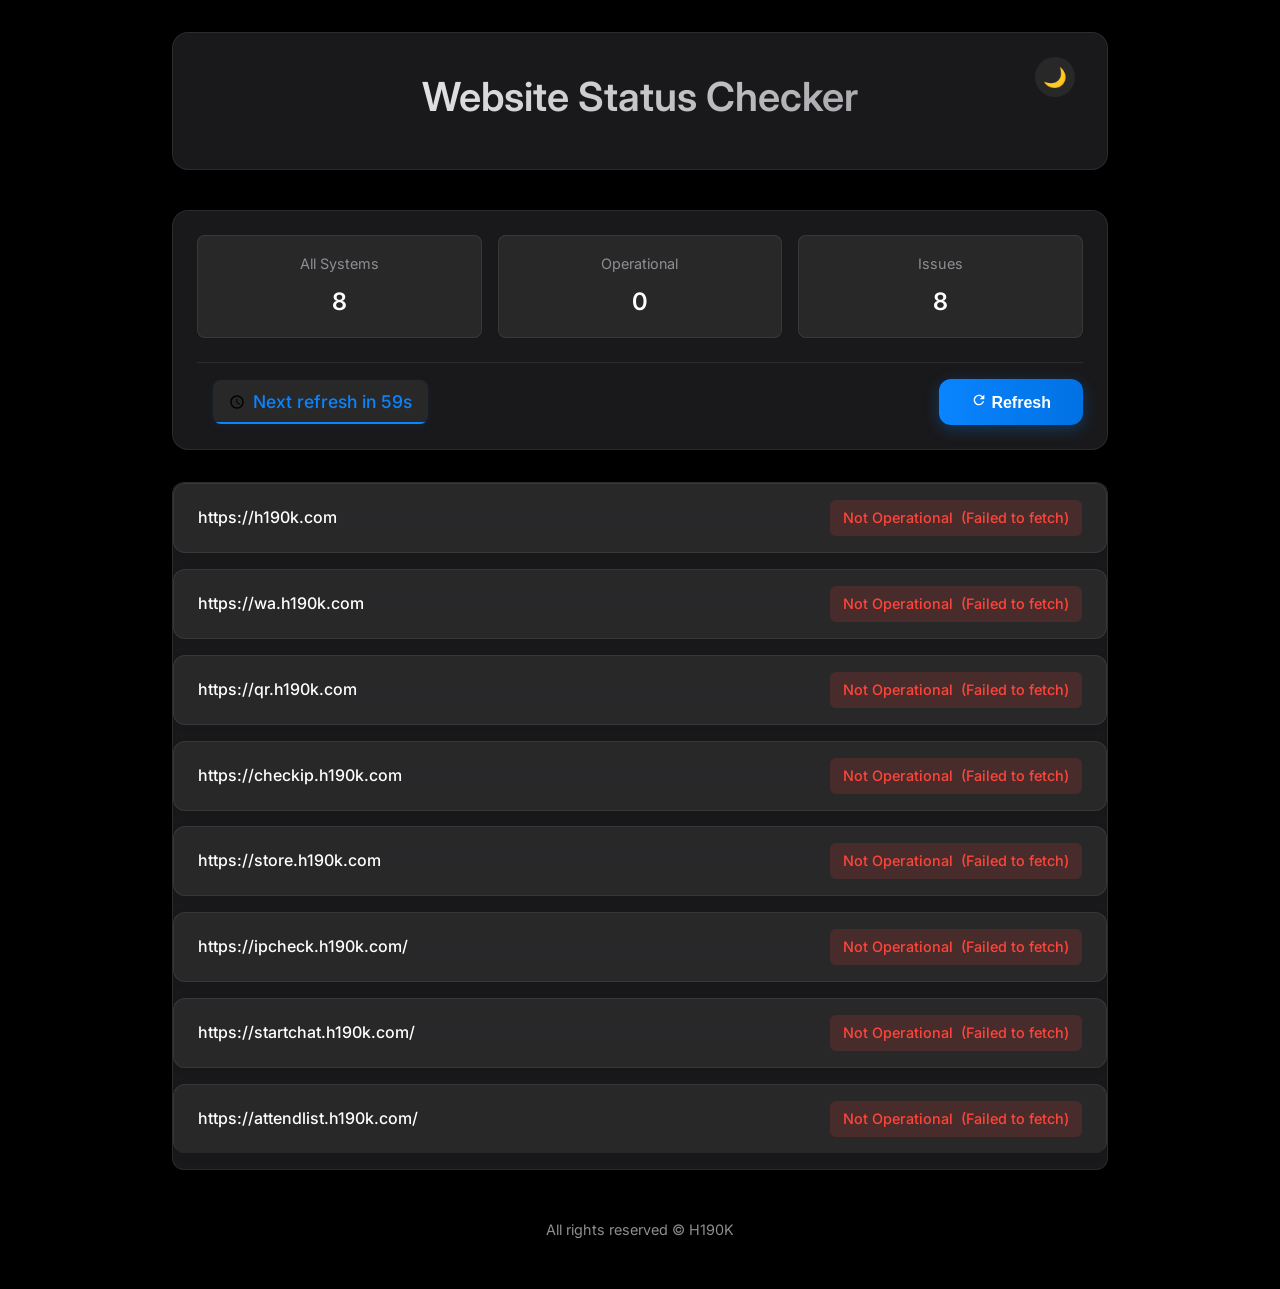
<file: index.html>
<!DOCTYPE html>
<html lang="en">
<head>
    <meta charset="UTF-8">
    <meta name="viewport" content="width=device-width, initial-scale=1.0">
    <title>Status Checker</title>
    <link rel="stylesheet" href="style.css">
    <link rel="stylesheet" href="https://fonts.googleapis.com/css2?family=Inter:wght@400;500;600&display=swap">
</head>
<body>
    <div class="container">
        <header>
            <h1>Website Status Checker</h1>
            <button id="themeToggle" class="theme-toggle" aria-label="Toggle theme">
                🌙
            </button>
        </header>
        <main>
            <div class="status-header">
                <div class="status-summary">
                    <div class="summary-item">
                        <span class="summary-label">All Systems</span>
                        <span class="summary-value" id="total-systems">-</span>
                    </div>
                    <div class="summary-item">
                        <span class="summary-label">Operational</span>
                        <span class="summary-value" id="operational-systems">-</span>
                    </div>
                    <div class="summary-item">
                        <span class="summary-label">Issues</span>
                        <span class="summary-value" id="issue-systems">-</span>
                    </div>
                </div>
                <div class="refresh-info">
                    <div class="timer">
                        <svg class="timer-icon" viewBox="0 0 24 24" width="16" height="16">
                            <path d="M12 2C6.5 2 2 6.5 2 12s4.5 10 10 10 10-4.5 10-10S17.5 2 12 2zm0 18c-4.4 0-8-3.6-8-8s3.6-8 8-8 8 3.6 8 8-3.6 8-8 8zm.5-13H11v6l5.2 3.2.8-1.3-4.5-2.7V7z"/>
                        </svg>
                        <span>Next refresh in <span id="countdown">60</span>s</span>
                    </div>
                    <button id="refreshButton" class="refresh-button">
                        <svg class="refresh-icon" viewBox="0 0 24 24" width="16" height="16">
                            <path d="M17.65 6.35C16.2 4.9 14.21 4 12 4c-4.42 0-7.99 3.58-7.99 8s3.57 8 7.99 8c3.73 0 6.84-2.55 7.73-6h-2.08c-.82 2.33-3.04 4-5.65 4-3.31 0-6-2.69-6-6s2.69-6 6-6c1.66 0 3.14.69 4.22 1.78L13 11h7V4l-2.35 2.35z"/>
                        </svg>
                        Refresh
                    </button>
                </div>
            </div>
            <section id="status-list">
                <p class="loading-text">Loading website statuses...</p>
            </section>
        </main>
        <footer>
            <p>All rights reserved &copy; H190K</p>
        </footer>
    </div>
    <script src="script.js"></script>
</body>
</html>
</file>
<file: style.css>
:root {
    --bg-primary: #000000;
    --bg-secondary: rgba(28, 28, 30, 0.9);
    --bg-tertiary: rgba(44, 44, 46, 0.8);
    --text-primary: #ffffff;
    --text-secondary: #8e8e93;
    --accent-blue: #0a84ff;
    --accent-green: #30d158;
    --accent-red: #ff453a;
    --border-color: rgba(255, 255, 255, 0.08);
    --blur-amount: 16px;
    --transition-speed: 0.3s;
    --transition-default: all 0.3s cubic-bezier(0.4, 0, 0.2, 1);
}

* {
    margin: 0;
    padding: 0;
    box-sizing: border-box;
}

@keyframes textFade {
    0% { background-position: 0% 50%; }
    50% { background-position: 100% 50%; }
    100% { background-position: 0% 50%; }
}

body {
    font-family: 'Inter', -apple-system, BlinkMacSystemFont, sans-serif;
    line-height: 1.6;
    background-color: var(--bg-primary);
    color: var(--text-primary);
    min-height: 100vh;
    display: flex;
    flex-direction: column;
    align-items: center;
    justify-content: center;
}

.container {
    max-width: 1000px;
    width: 100%;
    padding: 2rem;
    backdrop-filter: blur(var(--blur-amount));
}

header {
    text-align: center;
    margin-bottom: 2.5rem;
    padding: 2rem;
    background: var(--bg-secondary);
    border-radius: 16px;
    border: 1px solid var(--border-color);
    backdrop-filter: blur(var(--blur-amount));
    box-shadow: 0 4px 30px rgba(0, 0, 0, 0.1);
    transform: translateY(0);
    transition: transform var(--transition-speed) ease, box-shadow var(--transition-speed) ease;
}

header:hover {
    transform: translateY(-2px);
    box-shadow: 0 8px 40px rgba(0, 0, 0, 0.2);
}

header h1 {
    font-size: 2.5rem;
    font-weight: 600;
    margin-bottom: 0.5rem;
    background: linear-gradient(135deg, var(--text-primary), var(--text-secondary));
    -webkit-background-clip: text;
    background-clip: text;
    -webkit-text-fill-color: transparent;
}

.subtitle {
    color: var(--text-secondary);
    font-size: 1.1rem;
}

.status-header {
    background: var(--bg-secondary);
    border-radius: 16px;
    padding: 1.5rem;
    margin-bottom: 2rem;
    border: 1px solid var(--border-color);
    backdrop-filter: blur(var(--blur-amount));
    box-shadow: 0 4px 30px rgba(0, 0, 0, 0.1);
    transition: transform var(--transition-speed) ease, box-shadow var(--transition-speed) ease;
}

.status-header:hover {
    transform: translateY(-2px);
    box-shadow: 0 8px 40px rgba(0, 0, 0, 0.2);
}

.status-summary {
    display: grid;
    grid-template-columns: repeat(3, 1fr);
    gap: 1rem;
    margin-bottom: 1.5rem;
}

.summary-item {
    text-align: center;
    padding: 1rem;
    background: var(--bg-tertiary);
    border-radius: 8px;
    border: 1px solid var(--border-color);
}

.summary-label {
    display: block;
    color: var(--text-secondary);
    font-size: 0.9rem;
    margin-bottom: 0.5rem;
}

.summary-value {
    font-size: 1.5rem;
    font-weight: 600;
}

.refresh-info {
    display: flex;
    justify-content: space-between;
    align-items: center;
    padding-top: 1rem;
    border-top: 1px solid var(--border-color);
}

.timer {
    display: flex;
    align-items: center;
    gap: 0.5rem;
    color: var(--accent-blue);
    font-size: 1.1rem;
    font-weight: 500;
    background: var(--bg-tertiary);
    border-radius: 8px;
    padding: 0.5rem 1rem;
    margin-left: 1rem;
    box-shadow: 0 2px 8px rgba(10,132,255,0.08);
}

.status-item {
    box-shadow: 0 2px 8px rgba(0, 0, 0, 0.08);
    margin-bottom: 1rem;
    border-radius: 12px;
    border: 1px solid var(--border-color);
    background: var(--bg-tertiary);
    transition: all var(--transition-speed) ease;
    opacity: 0;
    transform: translateY(10px);
    backdrop-filter: blur(var(--blur-amount));
}

.status-item:hover {
    transform: translateY(-2px) !important;
    box-shadow: 0 8px 20px rgba(0, 0, 0, 0.2);
    background: rgba(44, 44, 46, 0.9);
}

.status-item.fade-in {
    animation: fadeInUp 0.5s ease forwards;
    opacity: 1;
    transform: translateY(0);
}

.status-item.online .status-text {
    color: var(--accent-green);
    background: rgba(48, 209, 88, 0.15);
}

.status-item.offline .status-text {
    color: var(--accent-red);
    background: rgba(255, 69, 58, 0.15);
}

.refresh-button {
    background: linear-gradient(90deg, var(--accent-blue), #0071e3);
    box-shadow: 0 4px 15px rgba(10, 132, 255, 0.3);
    font-size: 1rem;
    font-weight: 600;
    border-radius: 12px;
    padding: 0.8rem 2rem;
    border: none;
    color: white;
    cursor: pointer;
    transition: all 0.3s ease, transform 0.2s ease;
    position: relative;
    overflow: hidden;
    z-index: 1;
}

.refresh-button::before {
    content: '';
    position: absolute;
    top: 0;
    left: 0;
    width: 100%;
    height: 100%;
    background: linear-gradient(90deg, #0071e3, var(--accent-blue));
    opacity: 0;
    transition: opacity 0.3s ease;
    z-index: -1;
}

.refresh-button:hover {
    transform: translateY(-2px);
    box-shadow: 0 6px 20px rgba(10, 132, 255, 0.4);
}

.refresh-button:hover::before {
    opacity: 1;
}

.refresh-button:active {
    transform: translateY(0);
    box-shadow: 0 2px 10px rgba(10, 132, 255, 0.4);
}

.refresh-button:disabled {
    background: var(--bg-tertiary);
    cursor: not-allowed;
    transform: none;
}

.refresh-icon {
    fill: currentColor;
}

#status-list {
    background: var(--bg-secondary);
    border-radius: 12px;
    border: 1px solid var(--border-color);
    overflow: hidden;
}

.status-item {
    display: flex;
    justify-content: space-between;
    align-items: center;
    padding: 1rem 1.5rem;
    border-bottom: 1px solid var(--border-color);
    transition: background-color 0.2s ease;
}

.status-item:last-child {
    border-bottom: none;
}

.status-item:hover {
    background: var(--bg-tertiary);
}

.status-item a {
    color: var(--text-primary);
    text-decoration: none;
    font-weight: 500;
}

.status-item a:hover {
    color: var(--accent-blue);
}

.status-text {
    display: flex;
    align-items: center;
    gap: 0.5rem;
    font-size: 0.9rem;
    font-weight: 500;
    padding: 0.4rem 0.8rem;
    border-radius: 6px;
}

.online .status-text {
    color: var(--accent-green);
    background: rgba(48, 209, 88, 0.1);
}

.offline .status-text {
    color: var(--accent-red);
    background: rgba(255, 69, 58, 0.1);
}

.loading-text {
    text-align: center;
    color: var(--text-secondary);
    padding: 2rem;
    font-style: italic;
}

.error-message {
    color: var(--accent-red);
    text-align: center;
    padding: 1rem;
    background: rgba(255, 69, 58, 0.1);
    border-radius: 8px;
    margin: 1rem;
}

footer {
    text-align: center;
    margin-top: 2rem;
    padding: 1rem;
    color: var(--text-secondary);
    font-size: 0.9rem;
}

@keyframes fadeInUp {
    0% {
        opacity: 0;
        transform: translateY(10px);
    }
    100% {
        opacity: 1;
        transform: translateY(0);
    }
}

@media (max-width: 768px) {
    :root {
        --blur-amount: 8px;
    }
    
    .container {
        padding: 1rem;
    }
    
    header {
        padding: 1.5rem 1rem;
        margin-bottom: 1.5rem;
    }
    
    header h1 {
        font-size: 2rem;
    }
    
    .subtitle {
        font-size: 1rem;
    }
    
    .status-header {
        padding: 1.25rem;
    }
    
    .status-summary {
        grid-template-columns: 1fr;
        gap: 0.75rem;
    }
    
    .refresh-button {
        width: 100%;
        margin-top: 1rem;
    }
}

/* Smooth hover transitions */
.status-item {
    transition: var(--transition-default);
    will-change: transform;
}

.status-item:hover {
    transform: translateY(-2px);
    box-shadow: 0 8px 24px rgba(0,0,0,0.12);
}

/* Animated refresh button */
.refresh-button {
    transition: var(--transition-default);
}

.refresh-button:hover {
    transform: scale(1.02) translateY(-1px);
    box-shadow: 0 4px 16px rgba(10,132,255,0.2);
}

/* Smooth loading animation */
@keyframes fadeIn {
    from { opacity: 0; transform: translateY(5px); }
    to { opacity: 1; transform: translateY(0); }
}

.status-item {
    animation: fadeIn 0.4s ease forwards;
}

/* Enhanced progress indicator */
.timer {
    position: relative;
    overflow: hidden;
}

.timer::after {
    content: '';
    position: absolute;
    bottom: 0;
    left: 0;
    width: 100%;
    height: 2px;
    background: var(--accent-blue);
    transform: scaleX(calc(var(--timer-progress) / 100));
    transform-origin: left;
    transition: transform 0.5s linear;
}

/* Theme Variables */
[data-theme="light"] {
    --bg-primary: #ffffff;
    --bg-secondary: #f2f2f7;
    --bg-tertiary: #e5e5ea;
    --text-primary: #1c1c1e;
    --text-secondary: #636366;
    --border-color: rgba(0, 0, 0, 0.1);
    --accent-blue: #007aff;
}

[data-theme="light"] header h1 {
    background: none !important;
    color: var(--text-primary) !important;
    -webkit-background-clip: initial !important;
    background-clip: initial !important;
    -webkit-text-fill-color: initial !important;
}
.theme-toggle {
    position: absolute;
    right: 2rem;
    top: 1.5rem;
    background: var(--bg-tertiary);
    border: none;
    border-radius: 50%;
    width: 40px;
    height: 40px;
    display: flex;
    align-items: center;
    justify-content: center;
    cursor: pointer;
    transition: var(--transition-default);
    font-size: 1.2rem;
}

.theme-toggle:hover {
    background: var(--accent-blue);
    color: white;
    transform: scale(1.1) rotate(360deg);
    box-shadow: 0 4px 12px rgba(0, 122, 255, 0.25);
}

[data-theme="light"] .theme-toggle {
    background: var(--accent-blue);
    color: white;
}

[data-theme="light"] .theme-toggle:hover {
    background: var(--bg-tertiary);
    color: var(--text-primary);
}
.theme-toggle {
    position: absolute;
    right: 2rem;
    top: 1.5rem;
    background: var(--bg-tertiary);
    border: none;
    border-radius: 50%;
    width: 40px;
    height: 40px;
    display: flex;
    align-items: center;
    justify-content: center;
    cursor: pointer;
    transition: var(--transition-default);
    font-size: 1.2rem;
}

.theme-toggle:hover {
    background: var(--accent-blue);
    color: white;
    transform: scale(1.1) rotate(360deg);
    box-shadow: 0 4px 12px rgba(0, 122, 255, 0.25);
}

[data-theme="light"] .theme-toggle {
    background: var(--accent-blue);
    color: white;
}

[data-theme="light"] .theme-toggle:hover {
    background: var(--bg-tertiary);
    color: var(--text-primary);
}
.theme-toggle {
    position: absolute;
    right: 2rem;
    top: 1.5rem;
    background: var(--bg-tertiary);
    border: none;
    border-radius: 50%;
    width: 40px;
    height: 40px;
    display: flex;
    align-items: center;
    justify-content: center;
    cursor: pointer;
    transition: var(--transition-default);
    font-size: 1.2rem;
}

.theme-toggle:hover {
    background: var(--accent-blue);
    color: white;
    transform: scale(1.1) rotate(360deg);
    box-shadow: 0 4px 12px rgba(0, 122, 255, 0.25);
}

[data-theme="light"] .theme-toggle {
    background: var(--accent-blue);
    color: white;
}

[data-theme="light"] .theme-toggle:hover {
    background: var(--bg-tertiary);
    color: var(--text-primary);
}
.theme-toggle {
    position: absolute;
    right: 2rem;
    top: 1.5rem;
    background: var(--bg-tertiary);
    border: none;
    border-radius: 50%;
    width: 40px;
    height: 40px;
    display: flex;
    align-items: center;
    justify-content: center;
    cursor: pointer;
    transition: var(--transition-default);
    font-size: 1.2rem;
}

.theme-toggle:hover {
    background: var(--accent-blue);
    color: white;
    transform: scale(1.1) rotate(360deg);
    box-shadow: 0 4px 12px rgba(0, 122, 255, 0.25);
}

[data-theme="light"] .theme-toggle {
    background: var(--accent-blue);
    color: white;
}

[data-theme="light"] .theme-toggle:hover {
    background: var(--bg-tertiary);
    color: var(--text-primary);
}
.theme-toggle {
    position: absolute;
    right: 2rem;
    top: 1.5rem;
    background: var(--bg-tertiary);
    border: none;
    border-radius: 50%;
    width: 40px;
    height: 40px;
    display: flex;
    align-items: center;
    justify-content: center;
    cursor: pointer;
    transition: var(--transition-default);
    font-size: 1.2rem;
}

.theme-toggle:hover {
    background: var(--accent-blue);
    color: white;
    transform: scale(1.1) rotate(360deg);
    box-shadow: 0 4px 12px rgba(0, 122, 255, 0.25);
}

[data-theme="light"] .theme-toggle {
    background: var(--accent-blue);
    color: white;
}

[data-theme="light"] .theme-toggle:hover {
    background: var(--bg-tertiary);
    color: var(--text-primary);
}
.theme-toggle {
    position: absolute;
    right: 2rem;
    top: 1.5rem;
    background: var(--bg-tertiary);
    border: none;
    border-radius: 50%;
    width: 40px;
    height: 40px;
    display: flex;
    align-items: center;
    justify-content: center;
    cursor: pointer;
    transition: var(--transition-default);
    font-size: 1.2rem;
}

.theme-toggle:hover {
    background: var(--accent-blue);
    color: white;
    transform: scale(1.1) rotate(360deg);
    box-shadow: 0 4px 12px rgba(0, 122, 255, 0.25);
}

[data-theme="light"] .theme-toggle {
    background: var(--accent-blue);
    color: white;
}

[data-theme="light"] .theme-toggle:hover {
    background: var(--bg-tertiary);
    color: var(--text-primary);
}
.theme-toggle {
    position: absolute;
    right: 2rem;
    top: 1.5rem;
    background: var(--bg-tertiary);
    border: none;
    border-radius: 50%;
    width: 40px;
    height: 40px;
    display: flex;
    align-items: center;
    justify-content: center;
    cursor: pointer;
    transition: var(--transition-default);
    font-size: 1.2rem;
}

.theme-toggle:hover {
    background: var(--accent-blue);
    color: white;
    transform: scale(1.1) rotate(360deg);
    box-shadow: 0 4px 12px rgba(0, 122, 255, 0.25);
}

[data-theme="light"] .theme-toggle {
    background: var(--accent-blue);
    color: white;
}

[data-theme="light"] .theme-toggle:hover {
    background: var(--bg-tertiary);
    color: var(--text-primary);
}
.theme-toggle {
    position: absolute;
    right: 2rem;
    top: 1.5rem;
    background: var(--bg-tertiary);
    border: none;
    border-radius: 50%;
    width: 40px;
    height: 40px;
    display: flex;
    align-items: center;
    justify-content: center;
    cursor: pointer;
    transition: var(--transition-default);
    font-size: 1.2rem;
}

.theme-toggle:hover {
    background: var(--accent-blue);
    color: white;
    transform: scale(1.1) rotate(360deg);
    box-shadow: 0 4px 12px rgba(0, 122, 255, 0.25);
}

[data-theme="light"] .theme-toggle {
    background: var(--accent-blue);
    color: white;
}

[data-theme="light"] .theme-toggle:hover {
    background: var(--bg-tertiary);
    color: var(--text-primary);
}
.theme-toggle {
    position: absolute;
    right: 2rem;
    top: 1.5rem;
    background: var(--bg-tertiary);
    border: none;
    border-radius: 50%;
    width: 40px;
    height: 40px;
    display: flex;
    align-items: center;
    justify-content: center;
    cursor: pointer;
    transition: var(--transition-default);
    font-size: 1.2rem;
}

.theme-toggle:hover {
    background: var(--accent-blue);
    color: white;
    transform: scale(1.1) rotate(360deg);
    box-shadow: 0 4px 12px rgba(0, 122, 255, 0.25);
}

[data-theme="light"] .theme-toggle {
    background: var(--accent-blue);
    color: white;
}

[data-theme="light"] .theme-toggle:hover {
    background: var(--bg-tertiary);
    color: var(--text-primary);
}
.theme-toggle {
    position: absolute;
    right: 2rem;
    top: 1.5rem;
    background: var(--bg-tertiary);
    border: none;
    border-radius: 50%;
    width: 40px;
    height: 40px;
    display: flex;
    align-items: center;
    justify-content: center;
    cursor: pointer;
    transition: var(--transition-default);
    font-size: 1.2rem;
}

.theme-toggle:hover {
    background: var(--accent-blue);
    color: white;
    transform: scale(1.1) rotate(360deg);
    box-shadow: 0 4px 12px rgba(0, 122, 255, 0.25);
}

[data-theme="light"] .theme-toggle {
    background: var(--accent-blue);
    color: white;
}

[data-theme="light"] .theme-toggle:hover {
    background: var(--bg-tertiary);
    color: var(--text-primary);
}
.theme-toggle {
    position: absolute;
    right: 2rem;
    top: 1.5rem;
    background: var(--bg-tertiary);
    border: none;
    border-radius: 50%;
    width: 40px;
    height: 40px;
    display: flex;
    align-items: center;
    justify-content: center;
    cursor: pointer;
    transition: var(--transition-default);
    font-size: 1.2rem;
}

.theme-toggle:hover {
    background: var(--accent-blue);
    color: white;
    transform: scale(1.1) rotate(360deg);
    box-shadow: 0 4px 12px rgba(0, 122, 255, 0.25);
}

[data-theme="light"] .theme-toggle {
    background: var(--accent-blue);
    color: white;
}

[data-theme="light"] .theme-toggle:hover {
    background: var(--bg-tertiary);
    color: var(--text-primary);
}
.theme-toggle {
    position: absolute;
    right: 2rem;
    top: 1.5rem;
    background: var(--bg-tertiary);
    border: none;
    border-radius: 50%;
    width: 40px;
    height: 40px;
    display: flex;
    align-items: center;
    justify-content: center;
    cursor: pointer;
    transition: var(--transition-default);
    font-size: 1.2rem;
}

.theme-toggle:hover {
    background: var(--accent-blue);
    color: white;
    transform: scale(1.1) rotate(360deg);
    box-shadow: 0 4px 12px rgba(0, 122, 255, 0.25);
}

[data-theme="light"] .theme-toggle {
    background: var(--accent-blue);
    color: white;
}

[data-theme="light"] .theme-toggle:hover {
    background: var(--bg-tertiary);
    color: var(--text-primary);
}
.theme-toggle {
    position: absolute;
    right: 2rem;
    top: 1.5rem;
    background: var(--bg-tertiary);
    border: none;
    border-radius: 50%;
    width: 40px;
    height: 40px;
    display: flex;
    align-items: center;
    justify-content: center;
    cursor: pointer;
    transition: var(--transition-default);
    font-size: 1.2rem;
}

.theme-toggle:hover {
    background: var(--accent-blue);
    color: white;
    transform: scale(1.1) rotate(360deg);
    box-shadow: 0 4px 12px rgba(0, 122, 255, 0.25);
}

[data-theme="light"] .theme-toggle {
    background: var(--accent-blue);
    color: white;
}

[data-theme="light"] .theme-toggle:hover {
    background: var(--bg-tertiary);
    color: var(--text-primary);
}
.theme-toggle {
    position: absolute;
    right: 2rem;
    top: 1.5rem;
    background: var(--bg-tertiary);
    border: none;
    border-radius: 50%;
    width: 40px;
    height: 40px;
    display: flex;
    align-items: center;
    justify-content: center;
    cursor: pointer;
    transition: var(--transition-default);
    font-size: 1.2rem;
}

.theme-toggle:hover {
    background: var(--accent-blue);
    color: white;
    transform: scale(1.1) rotate(360deg);
    box-shadow: 0 4px 12px rgba(0, 122, 255, 0.25);
}

[data-theme="light"] .theme-toggle {
    background: var(--accent-blue);
    color: white;
}

[data-theme="light"] .theme-toggle:hover {
    background: var(--bg-tertiary);
    color: var(--text-primary);
}
.theme-toggle {
    position: absolute;
    right: 2rem;
    top: 1.5rem;
    background: var(--bg-tertiary);
    border: none;
    border-radius: 50%;
    width: 40px;
    height: 40px;
    display: flex;
    align-items: center;
    justify-content: center;
    cursor: pointer;
    transition: var(--transition-default);
    font-size: 1.2rem;
}

.theme-toggle:hover {
    background: var(--accent-blue);
    color: white;
    transform: scale(1.1) rotate(360deg);
    box-shadow: 0 4px 12px rgba(0, 122, 255, 0.25);
}

[data-theme="light"] .theme-toggle {
    background: var(--accent-blue);
    color: white;
}

[data-theme="light"] .theme-toggle:hover {
    background: var(--bg-tertiary);
    color: var(--text-primary);
}
.theme-toggle {
    position: absolute;
    right: 2rem;
    top: 1.5rem;
    background: var(--bg-tertiary);
    border: none;
    border-radius: 50%;
    width: 40px;
    height: 40px;
    display: flex;
    align-items: center;
    justify-content: center;
    cursor: pointer;
    transition: var(--transition-default);
    font-size: 1.2rem;
}

.theme-toggle:hover {
    background: var(--accent-blue);
    color: white;
    transform: scale(1.1) rotate(360deg);
    box-shadow: 0 4px 12px rgba(0, 122, 255, 0.25);
}

[data-theme="light"] .theme-toggle {
    background: var(--accent-blue);
    color: white;
}

[data-theme="light"] .theme-toggle:hover {
    background: var(--bg-tertiary);
    color: var(--text-primary);
}
.theme-toggle {
    position: absolute;
    right: 2rem;
    top: 1.5rem;
    background: var(--bg-tertiary);
    border: none;
    border-radius: 50%;
    width: 40px;
    height: 40px;
    display: flex;
    align-items: center;
    justify-content: center;
    cursor: pointer;
    transition: var(--transition-default);
    font-size: 1.2rem;
}

.theme-toggle:hover {
    background: var(--accent-blue);
    color: white;
    transform: scale(1.1) rotate(360deg);
    box-shadow: 0 4px 12px rgba(0, 122, 255, 0.25);
}

[data-theme="light"] .theme-toggle {
    background: var(--accent-blue);
    color: white;
}

[data-theme="light"] .theme-toggle:hover {
    background: var(--bg-tertiary);
    color: var(--text-primary);
}
.theme-toggle {
    position: absolute;
    right: 2rem;
    top: 1.5rem;
    background: var(--bg-tertiary);
    border: none;
    border-radius: 50%;
    width: 40px;
    height: 40px;
    display: flex;
    align-items: center;
    justify-content: center;
    cursor: pointer;
    transition: var(--transition-default);
    font-size: 1.2rem;
}

.theme-toggle:hover {
    background: var(--accent-blue);
    color: white;
    transform: scale(1.1) rotate(360deg);
    box-shadow: 0 4px 12px rgba(0, 122, 255, 0.25);
}

[data-theme="light"] .theme-toggle {
    background: var(--accent-blue);
    color: white;
}

[data-theme="light"] .theme-toggle:hover {
    background: var(--bg-tertiary);
    color: var(--text-primary);
}
.theme-toggle {
    position: absolute;
    right: 2rem;
    top: 1.5rem;
    background: var(--bg-tertiary);
    border: none;
    border-radius: 50%;
    width: 40px;
    height: 40px;
    display: flex;
    align-items: center;
    justify-content: center;
    cursor: pointer;
    transition: var(--transition-default);
    font-size: 1.2rem;
}

.theme-toggle:hover {
    background: var(--accent-blue);
    color: white;
    transform: scale(1.1) rotate(360deg);
    box-shadow: 0 4px 12px rgba(0, 122, 255, 0.25);
}

[data-theme="light"] .theme-toggle {
    background: var(--accent-blue);
    color: white;
}

[data-theme="light"] .theme-toggle:hover {
    background: var(--bg-tertiary);
    color: var(--text-primary);
}
.theme-toggle {
    position: absolute;
    right: 2rem;
    top: 1.5rem;
    background: var(--bg-tertiary);
    border: none;
    border-radius: 50%;
    width: 40px;
    height: 40px;
    display: flex;
    align-items: center;
    justify-content: center;
    cursor: pointer;
    transition: var(--transition-default);
    font-size: 1.2rem;
}

.theme-toggle:hover {
    background: var(--accent-blue);
    color: white;
    transform: scale(1.1) rotate(360deg);
    box-shadow: 0 4px 12px rgba(0, 122, 255, 0.25);
}

[data-theme="light"] .theme-toggle {
    background: var(--accent-blue);
    color: white;
}

[data-theme="light"] .theme-toggle:hover {
    background: var(--bg-tertiary);
    color: var(--text-primary);
}
.theme-toggle {
    position: absolute;
    right: 2rem;
    top: 1.5rem;
    background: var(--bg-tertiary);
    border: none;
    border-radius: 50%;
    width: 40px;
    height: 40px;
    display: flex;
    align-items: center;
    justify-content: center;
    cursor: pointer;
    transition: var(--transition-default);
    font-size: 1.2rem;
}

.theme-toggle:hover {
    background: var(--accent-blue);
    color: white;
    transform: scale(1.1) rotate(360deg);
    box-shadow: 0 4px 12px rgba(0, 122, 255, 0.25);
}

[data-theme="light"] .theme-toggle {
    background: var(--accent-blue);
    color: white;
}

[data-theme="light"] .theme-toggle:hover {
    background: var(--bg-tertiary);
    color: var(--text-primary);
}
.theme-toggle {
    position: absolute;
    right: 2rem;
    top: 1.5rem;
    background: var(--bg-tertiary);
    border: none;
    border-radius: 50%;
    width: 40px;
    height: 40px;
    display: flex;
    align-items: center;
    justify-content: center;
    cursor: pointer;
    transition: var(--transition-default);
    font-size: 1.2rem;
}

.theme-toggle:hover {
    background: var(--accent-blue);
    color: white;
    transform: scale(1.1) rotate(360deg);
    box-shadow: 0 4px 12px rgba(0, 122, 255, 0.25);
}

[data-theme="light"] .theme-toggle {
    background: var(--accent-blue);
    color: white;
}

[data-theme="light"] .theme-toggle:hover {
    background: var(--bg-tertiary);
    color: var(--text-primary);
}
.theme-toggle {
    position: absolute;
    right: 2rem;
    top: 1.5rem;
    background: var(--bg-tertiary);
    border: none;
    border-radius: 50%;
    width: 40px;
    height: 40px;
    display: flex;
    align-items: center;
    justify-content: center;
    cursor: pointer;
    transition: var(--transition-default);
    font-size: 1.2rem;
}

.theme-toggle:hover {
    background: var(--accent-blue);
    color: white;
    transform: scale(1.1) rotate(360deg);
    box-shadow: 0 4px 12px rgba(0, 122, 255, 0.25);
}

[data-theme="light"] .theme-toggle {
    background: var(--accent-blue);
    color: white;
}

[data-theme="light"] .theme-toggle:hover {
    background: var(--bg-tertiary);
    color: var(--text-primary);
}
.theme-toggle {
    position: absolute;
    right: 2rem;
    top: 1.5rem;
    background: var(--bg-tertiary);
    border: none;
    border-radius: 50%;
    width: 40px;
    height: 40px;
    display: flex;
    align-items: center;
    justify-content: center;
    cursor: pointer;
    transition: var(--transition-default);
    font-size: 1.2rem;
}

.theme-toggle:hover {
    background: var(--accent-blue);
    color: white;
    transform: scale(1.1) rotate(360deg);
    box-shadow: 0 4px 12px rgba(0, 122, 255, 0.25);
}

[data-theme="light"] .theme-toggle {
    background: var(--accent-blue);
    color: white;
}

[data-theme="light"] .theme-toggle:hover {
    background: var(--bg-tertiary);
    color: var(--text-primary);
}
.theme-toggle {
    position: absolute;
    right: 2rem;
    top: 1.5rem;
    background: var(--bg-tertiary);
    border: none;
    border-radius: 50%;
    width: 40px;
    height: 40px;
    display: flex;
    align-items: center;
    justify-content: center;
    cursor: pointer;
    transition: var(--transition-default);
    font-size: 1.2rem;
}

.theme-toggle:hover {
    background: var(--accent-blue);
    color: white;
    transform: scale(1.1) rotate(360deg);
    box-shadow: 0 4px 12px rgba(0, 122, 255, 0.25);
}

[data-theme="light"] .theme-toggle {
    background: var(--accent-blue);
    color: white;
}

[data-theme="light"] .theme-toggle:hover {
    background: var(--bg-tertiary);
    color: var(--text-primary);
}
.theme-toggle {
    position: absolute;
    right: 2rem;
    top: 1.5rem;
    background: var(--bg-tertiary);
    border: none;
    border-radius: 50%;
    width: 40px;
    height: 40px;
    display: flex;
    align-items: center;
    justify-content: center;
    cursor: pointer;
    transition: var(--transition-default);
    font-size: 1.2rem;
}

.theme-toggle:hover {
    background: var(--accent-blue);
    color: white;
    transform: scale(1.1) rotate(360deg);
    box-shadow: 0 4px 12px rgba(0, 122, 255, 0.25);
}

[data-theme="light"] .theme-toggle {
    background: var(--accent-blue);
    color: white;
}

[data-theme="light"] .theme-toggle:hover {
    background: var(--bg-tertiary);
    color: var(--text-primary);
}
.theme-toggle {
    position: absolute;
    right: 2rem;
    top: 1.5rem;
    background: var(--bg-tertiary);
    border: none;
    border-radius: 50%;
    width: 40px;
    height: 40px;
    display: flex;
    align-items: center;
    justify-content: center;
    cursor: pointer;
    transition: var(--transition-default);
    font-size: 1.2rem;
}

.theme-toggle:hover {
    background: var(--accent-blue);
    color: white;
    transform: scale(1.1) rotate(360deg);
    box-shadow: 0 4px 12px rgba(0, 122, 255, 0.25);
}

[data-theme="light"] .theme-toggle {
    background: var(--accent-blue);
    color: white;
}

[data-theme="light"] .theme-toggle:hover {
    background: var(--bg-tertiary);
    color: var(--text-primary);
}
.theme-toggle {
    position: absolute;
    right: 2rem;
    top: 1.5rem;
    background: var(--bg-tertiary);
    border: none;
    border-radius: 50%;
    width: 40px;
    height: 40px;
    display: flex;
    align-items: center;
    justify-content: center;
    cursor: pointer;
    transition: var(--transition-default);
    font-size: 1.2rem;
}

.theme-toggle:hover {
    background: var(--accent-blue);
    color: white;
    transform: scale(1.1) rotate(360deg);
    box-shadow: 0 4px 12px rgba(0, 122, 255, 0.25);
}

[data-theme="light"] .theme-toggle {
    background: var(--accent-blue);
    color: white;
}

[data-theme="light"] .theme-toggle:hover {
    background: var(--bg-tertiary);
    color: var(--text-primary);
}
.theme-toggle {
    position: absolute;
    right: 2rem;
    top: 1.5rem;
    background: var(--bg-tertiary);
    border: none;
    border-radius: 50%;
    width: 40px;
    height: 40px;
    display: flex;
    align-items: center;
    justify-content: center;
    cursor: pointer;
    transition: var(--transition-default);
    font-size: 1.2rem;
}

.theme-toggle:hover {
    background: var(--accent-blue);
    color: white;
    transform: scale(1.1) rotate(360deg);
    box-shadow: 0 4px 12px rgba(0, 122, 255, 0.25);
}

[data-theme="light"] .theme-toggle {
    background: var(--accent-blue);
    color: white;
}

[data-theme="light"] .theme-toggle:hover {
    background: var(--bg-tertiary);
    color: var(--text-primary);
}
.theme-toggle {
    position: absolute;
    right: 2rem;
    top: 1.5rem;
    background: var(--bg-tertiary);
    border: none;
    border-radius: 50%;
    width: 40px;
    height: 40px;
    display: flex;
    align-items: center;
    justify-content: center;
    cursor: pointer;
    transition: var(--transition-default);
    font-size: 1.2rem;
}

.theme-toggle:hover {
    background: var(--accent-blue);
    color: white;
    transform: scale(1.1) rotate(360deg);
    box-shadow: 0 4px 12px rgba(0, 122, 255, 0.25);
}

[data-theme="light"] .theme-toggle {
    background: var(--accent-blue);
    color: white;
}

[data-theme="light"] .theme-toggle:hover {
    background: var(--bg-tertiary);
    color: var(--text-primary);
}
.theme-toggle {
    position: absolute;
    right: 2rem;
    top: 1.5rem;
    background: var(--bg-tertiary);
    border: none;
    border-radius: 50%;
    width: 40px;
    height: 40px;
    display: flex;
    align-items: center;
    justify-content: center;
    cursor: pointer;
    transition: var(--transition-default);
    font-size: 1.2rem;
}

.theme-toggle:hover {
    background: var(--accent-blue);
    color: white;
    transform: scale(1.1) rotate(360deg);
    box-shadow: 0 4px 12px rgba(0, 122, 255, 0.25);
}

[data-theme="light"] .theme-toggle {
    background: var(--accent-blue);
    color: white;
}

[data-theme="light"] .theme-toggle:hover {
    background: var(--bg-tertiary);
    color: var(--text-primary);
}
.theme-toggle {
    position: absolute;
    right: 2rem;
    top: 1.5rem;
    background: var(--bg-tertiary);
    border: none;
    border-radius: 50%;
    width: 40px;
    height: 40px;
    display: flex;
    align-items: center;
    justify-content: center;
    cursor: pointer;
    transition: var(--transition-default);
    font-size: 1.2rem;
}

.theme-toggle:hover {
    background: var(--accent-blue);
    color: white;
    transform: scale(1.1) rotate(360deg);
    box-shadow: 0 4px 12px rgba(0, 122, 255, 0.25);
}

[data-theme="light"] .theme-toggle {
    background: var(--accent-blue);
    color: white;
}

[data-theme="light"] .theme-toggle:hover {
    background: var(--bg-tertiary);
    color: var(--text-primary);
}
.theme-toggle {
    position: absolute;
    right: 2rem;
    top: 1.5rem;
    background: var(--bg-tertiary);
    border: none;
    border-radius: 50%;
    width: 40px;
    height: 40px;
    display: flex;
    align-items: center;
    justify-content: center;
    cursor: pointer;
    transition: var(--transition-default);
    font-size: 1.2rem;
}

.theme-toggle:hover {
    background: var(--accent-blue);
    color: white;
    transform: scale(1.1) rotate(360deg);
    box-shadow: 0 4px 12px rgba(0, 122, 255, 0.25);
}

[data-theme="light"] .theme-toggle {
    background: var(--accent-blue);
    color: white;
}

[data-theme="light"] .theme-toggle:hover {
    background: var(--bg-tertiary);
    color: var(--text-primary);
}
.theme-toggle {
    position: absolute;
    right: 2rem;
    top: 1.5rem;
    background: var(--bg-tertiary);
    border: none;
    border-radius: 50%;
    width: 40px;
    height: 40px;
    display: flex;
    align-items: center;
    justify-content: center;
    cursor: pointer;
    transition: var(--transition-default);
    font-size: 1.2rem;
}

.theme-toggle:hover {
    background: var(--accent-blue);
    color: white;
    transform: scale(1.1) rotate(360deg);
    box-shadow: 0 4px 12px rgba(0, 122, 255, 0.25);
}

[data-theme="light"] .theme-toggle {
    background: var(--accent-blue);
    color: white;
}

[data-theme="light"] .theme-toggle:hover {
    background: var(--bg-tertiary);
    color: var(--text-primary);
}
.theme-toggle {
    position: absolute;
    right: 2rem;
    top: 1.5rem;
    background: var(--bg-tertiary);
    border: none;
    border-radius: 50%;
    width: 40px;
    height: 40px;
    display: flex;
    align-items: center;
    justify-content: center;
    cursor: pointer;
    transition: var(--transition-default);
    font-size: 1.2rem;
}

.theme-toggle:hover {
    background: var(--accent-blue);
    color: white;
    transform: scale(1.1) rotate(360deg);
    box-shadow: 0 4px 12px rgba(0, 122, 255, 0.25);
}

[data-theme="light"] .theme-toggle {
    background: var(--accent-blue);
    color: white;
}

[data-theme="light"] .theme-toggle:hover {
    background: var(--bg-tertiary);
    color: var(--text-primary);
}
.theme-toggle {
    position: absolute;
    right: 2rem;
    top: 1.5rem;
    background: var(--bg-tertiary);
    border: none;
    border-radius: 50%;
    width: 40px;
    height: 40px;
    display: flex;
    align-items: center;
    justify-content: center;
    cursor: pointer;
    transition: var(--transition-default);
    font-size: 1.2rem;
}

.theme-toggle:hover {
    background: var(--accent-blue);
    color: white;
    transform: scale(1.1) rotate(360deg);
    box-shadow: 0 4px 12px rgba(0, 122, 255, 0.25);
}

[data-theme="light"] .theme-toggle {
    background: var(--accent-blue);
    color: white;
}

[data-theme="light"] .theme-toggle:hover {
    background: var(--bg-tertiary);
    color: var(--text-primary);
}
.theme-toggle {
    position: absolute;
    right: 2rem;
    top: 1.5rem;
    background: var(--bg-tertiary);
    border: none;
    border-radius: 50%;
    width: 40px;
    height: 40px;
    display: flex;
    align-items: center;
    justify-content: center;
    cursor: pointer;
    transition: var(--transition-default);
    font-size: 1.2rem;
}

.theme-toggle:hover {
    background: var(--accent-blue);
    color: white;
    transform: scale(1.1) rotate(360deg);
    box-shadow: 0 4px 12px rgba(0, 122, 255, 0.25);
}

[data-theme="light"] .theme-toggle {
    background: var(--accent-blue);
    color: white;
}

[data-theme="light"] .theme-toggle:hover {
    background: var(--bg-tertiary);
    color: var(--text-primary);
}
.theme-toggle {
    position: absolute;
    right: 2rem;
    top: 1.5rem;
    background: var(--bg-tertiary);
    border: none;
    border-radius: 50%;
    width: 40px;
    height: 40px;
    display: flex;
    align-items: center;
    justify-content: center;
    cursor: pointer;
    transition: var(--transition-default);
    font-size: 1.2rem;
}

.theme-toggle:hover {
    background: var(--accent-blue);
    color: white;
    transform: scale(1.1) rotate(360deg);
    box-shadow: 0 4px 12px rgba(0, 122, 255, 0.25);
}

[data-theme="light"] .theme-toggle {
    background: var(--accent-blue);
    color: white;
}

[data-theme="light"] .theme-toggle:hover {
    background: var(--bg-tertiary);
    color: var(--text-primary);
}
.theme-toggle {
    position: absolute;
    right: 2rem;
    top: 1.5rem;
    background: var(--bg-tertiary);
    border: none;
    border-radius: 50%;
    width: 40px;
    height: 40px;
    display: flex;
    align-items: center;
    justify-content: center;
    cursor: pointer;
    transition: var(--transition-default);
    font-size: 1.2rem;
}

.theme-toggle:hover {
    background: var(--accent-blue);
    color: white;
    transform: scale(1.1) rotate(360deg);
    box-shadow: 0 4px 12px rgba(0, 122, 255, 0.25);
}

[data-theme="light"] .theme-toggle {
    background: var(--accent-blue);
    color: white;
}

[data-theme="light"] .theme-toggle:hover {
    background: var(--bg-tertiary);
    color: var(--text-primary);
}
.theme-toggle {
    position: absolute;
    right: 2rem;
    top: 1.5rem;
    background: var(--bg-tertiary);
    border: none;
    border-radius: 50%;
    width: 40px;
    height: 40px;
    display: flex;
    align-items: center;
    justify-content: center;
    cursor: pointer;
    transition: var(--transition-default);
    font-size: 1.2rem;
}

.theme-toggle:hover {
    background: var(--accent-blue);
    color: white;
    transform: scale(1.1) rotate(360deg);
    box-shadow: 0 4px 12px rgba(0, 122, 255, 0.25);
}

[data-theme="light"] .theme-toggle {
    background: var(--accent-blue);
    color: white;
}

[data-theme="light"] .theme-toggle:hover {
    background: var(--bg-tertiary);
    color: var(--text-primary);
}
.theme-toggle {
    position: absolute;
    right: 2rem;
    top: 1.5rem;
    background: var(--bg-tertiary);
    border: none;
    border-radius: 50%;
    width: 40px;
    height: 40px;
    display: flex;
    align-items: center;
    justify-content: center;
    cursor: pointer;
    transition: var(--transition-default);
    font-size: 1.2rem;
}

.theme-toggle:hover {
    background: var(--accent-blue);
    color: white;
    transform: scale(1.1) rotate(360deg);
    box-shadow: 0 4px 12px rgba(0, 122, 255, 0.25);
}

[data-theme="light"] .theme-toggle {
    background: var(--accent-blue);
    color: white;
}

[data-theme="light"] .theme-toggle:hover {
    background: var(--bg-tertiary);
    color: var(--text-primary);
}
.theme-toggle {
    position: absolute;
    right: 2rem;
    top: 1.5rem;
    background: var(--bg-tertiary);
    border: none;
    border-radius: 50%;
    width: 40px;
    height: 40px;
    display: flex;
    align-items: center;
    justify-content: center;
    cursor: pointer;
    transition: var(--transition-default);
    font-size: 1.2rem;
}

.theme-toggle:hover {
    background: var(--accent-blue);
    color: white;
    transform: scale(1.1) rotate(360deg);
    box-shadow: 0 4px 12px rgba(0, 122, 255, 0.25);
}

[data-theme="light"] .theme-toggle {
    background: var(--accent-blue);
    color: white;
}

[data-theme="light"] .theme-toggle:hover {
    background: var(--bg-tertiary);
    color: var(--text-primary);
}
.theme-toggle {
    position: absolute;
    right: 2rem;
    top: 1.5rem;
    background: var(--bg-tertiary);
    border: none;
    border-radius: 50%;
    width: 40px;
    height: 40px;
    display: flex;
    align-items: center;
    justify-content: center;
    cursor: pointer;
    transition: var(--transition-default);
    font-size: 1.2rem;
}

.theme-toggle:hover {
    background: var(--accent-blue);
    color: white;
    transform: scale(1.1) rotate(360deg);
    box-shadow: 0 4px 12px rgba(0, 122, 255, 0.25);
}

[data-theme="light"] .theme-toggle {
    background: var(--accent-blue);
    color: white;
}

[data-theme="light"] .theme-toggle:hover {
    background: var(--bg-tertiary);
    color: var(--text-primary);
}
.theme-toggle {
    position: absolute;
    right: 2rem;
    top: 1.5rem;
    background: var(--bg-tertiary);
    border: none;
    border-radius: 50%;
    width: 40px;
    height: 40px;
    display: flex;
    align-items: center;
    justify-content: center;
    cursor: pointer;
    transition: var(--transition-default);
    font-size: 1.2rem;
}

.theme-toggle:hover {
    background: var(--accent-blue);
    color: white;
    transform: scale(1.1) rotate(360deg);
    box-shadow: 0 4px 12px rgba(0, 122, 255, 0.25);
}

[data-theme="light"] .theme-toggle {
    background: var(--accent-blue);
    color: white;
}

[data-theme="light"] .theme-toggle:hover {
    background: var(--bg-tertiary);
    color: var(--text-primary);
}
.theme-toggle {
    position: absolute;
    right: 2rem;
    top: 1.5rem;
    background: var(--bg-tertiary);
    border: none;
    border-radius: 50%;
    width: 40px;
    height: 40px;
    display: flex;
    align-items: center;
    justify-content: center;
    cursor: pointer;
    transition: var(--transition-default);
    font-size: 1.2rem;
}

.theme-toggle:hover {
    background: var(--accent-blue);
    color: white;
    transform: scale(1.1) rotate(360deg);
    box-shadow: 0 4px 12px rgba(0, 122, 255, 0.25);
}

[data-theme="light"] .theme-toggle {
    background: var(--accent-blue);
    color: white;
}

[data-theme="light"] .theme-toggle:hover {
    background: var(--bg-tertiary);
    color: var(--text-primary);
}
.theme-toggle {
    position: absolute;
    right: 2rem;
    top: 1.5rem;
    background: var(--bg-tertiary);
    border: none;
    border-radius: 50%;
    width: 40px;
    height: 40px;
    display: flex;
    align-items: center;
    justify-content: center;
    cursor: pointer;
    transition: var(--transition-default);
    font-size: 1.2rem;
}

.theme-toggle:hover {
    background: var(--accent-blue);
    color: white;
    transform: scale(1.1) rotate(360deg);
    box-shadow: 0 4px 12px rgba(0, 122, 255, 0.25);
}

[data-theme="light"] .theme-toggle {
    background: var(--accent-blue);
    color: white;
}

[data-theme="light"] .theme-toggle:hover {
    background: var(--bg-tertiary);
    color: var(--text-primary);
}
.theme-toggle {
    position: absolute;
    right: 2rem;
    top: 1.5rem;
    background: var(--bg-tertiary);
    border: none;
    border-radius: 50%;
    width: 40px;
    height: 40px;
    display: flex;
    align-items: center;
    justify-content: center;
    cursor: pointer;
    transition: var(--transition-default);
    font-size: 1.2rem;
}

.theme-toggle:hover {
    background: var(--accent-blue);
    color: white;
    transform: scale(1.1) rotate(360deg);
    box-shadow: 0 4px 12px rgba(0, 122, 255, 0.25);
}

[data-theme="light"] .theme-toggle {
    background: var(--accent-blue);
    color: white;
}

[data-theme="light"] .theme-toggle:hover {
    background: var(--bg-tertiary);
    color: var(--text-primary);
}
.theme-toggle {
    position: absolute;
    right: 2rem;
    top: 1.5rem;
    background: var(--bg-tertiary);
    border: none;
    border-radius: 50%;
    width: 40px;
    height: 40px;
    display: flex;
    align-items: center;
    justify-content: center;
    cursor: pointer;
    transition: var(--transition-default);
    font-size: 1.2rem;
}

.theme-toggle:hover {
    background: var(--accent-blue);
    color: white;
    transform: scale(1.1) rotate(360deg);
    box-shadow: 0 4px 12px rgba(0, 122, 255, 0.25);
}

[data-theme="light"] .theme-toggle {
    background: var(--accent-blue);
    color: white;
}

[data-theme="light"] .theme-toggle:hover {
    background: var(--bg-tertiary);
    color: var(--text-primary);
}
.theme-toggle {
    position: absolute;
    right: 2rem;
    top: 1.5rem;
    background: var(--bg-tertiary);
    border: none;
    border-radius: 50%;
    width: 40px;
    height: 40px;
    display: flex;
    align-items: center;
    justify-content: center;
    cursor: pointer;
    transition: var(--transition-default);
    font-size: 1.2rem;
}

.theme-toggle:hover {
    background: var(--accent-blue);
    color: white;
    transform: scale(1.1) rotate(360deg);
    box-shadow: 0 4px 12px rgba(0, 122, 255, 0.25);
}

[data-theme="light"] .theme-toggle {
    background: var(--accent-blue);
    color: white;
}

[data-theme="light"] .theme-toggle:hover {
    background: var(--bg-tertiary);
    color: var(--text-primary);
}
.theme-toggle {
    position: absolute;
    right: 2rem;
    top: 1.5rem;
    background: var(--bg-tertiary);
    border: none;
    border-radius: 50%;
    width: 40px;
    height: 40px;
    display: flex;
    align-items: center;
    justify-content: center;
    cursor: pointer;
    transition: var(--transition-default);
    font-size: 1.2rem;
}

.theme-toggle:hover {
    background: var(--accent-blue);
    color: white;
    transform: scale(1.1) rotate(360deg);
    box-shadow: 0 4px 12px rgba(0, 122, 255, 0.25);
}

[data-theme="light"] .theme-toggle {
    background: var(--accent-blue);
    color: white;
}

[data-theme="light"] .theme-toggle:hover {
    background: var(--bg-tertiary);
    color: var(--text-primary);
}
.theme-toggle {
    position: absolute;
    right: 2rem;
    top: 1.5rem;
    background: var(--bg-tertiary);
    border: none;
    border-radius: 50%;
    width: 40px;
    height: 40px;
    display: flex;
    align-items: center;
    justify-content: center;
    cursor: pointer;
    transition: var(--transition-default);
    font-size: 1.2rem;
}

.theme-toggle:hover {
    background: var(--accent-blue);
    color: white;
    transform: scale(1.1) rotate(360deg);
    box-shadow: 0 4px 12px rgba(0, 122, 255, 0.25);
}

[data-theme="light"] .theme-toggle {
    background: var(--accent-blue);
    color: white;
}

[data-theme="light"] .theme-toggle:hover {
    background: var(--bg-tertiary);
    color: var(--text-primary);
}
.theme-toggle {
    position: absolute;
    right: 2rem;
    top: 1.5rem;
    background: var(--bg-tertiary);
    border: none;
    border-radius: 50%;
    width: 40px;
    height: 40px;
    display: flex;
    align-items: center;
    justify-content: center;
    cursor: pointer;
    transition: var(--transition-default);
    font-size: 1.2rem;
}

.theme-toggle:hover {
    background: var(--accent-blue);
    color: white;
    transform: scale(1.1) rotate(360deg);
    box-shadow: 0 4px 12px rgba(0, 122, 255, 0.25);
}

[data-theme="light"] .theme-toggle {
    background: var(--accent-blue);
    color: white;
}

[data-theme="light"] .theme-toggle:hover {
    background: var(--bg-tertiary);
    color: var(--text-primary);
}
.theme-toggle {
    position: absolute;
    right: 2rem;
    top: 1.5rem;
    background: var(--bg-tertiary);
    border: none;
    border-radius: 50%;
    width: 40px;
    height: 40px;
    display: flex;
    align-items: center;
    justify-content: center;
    cursor: pointer;
    transition: var(--transition-default);
    font-size: 1.2rem;
}

.theme-toggle:hover {
    background: var(--accent-blue);
    color: white;
    transform: scale(1.1) rotate(360deg);
    box-shadow: 0 4px 12px rgba(0, 122, 255, 0.25);
}

[data-theme="light"] .theme-toggle {
    background: var(--accent-blue);
    color: white;
}

[data-theme="light"] .theme-toggle:hover {
    background: var(--bg-tertiary);
    color: var(--text-primary);
}
.theme-toggle {
    position: absolute;
    right: 2rem;
    top: 1.5rem;
    background: var(--bg-tertiary);
    border: none;
    border-radius: 50%;
    width: 40px;
    height: 40px;
    display: flex;
    align-items: center;
    justify-content: center;
    cursor: pointer;
    transition: var(--transition-default);
    font-size: 1.2rem;
}

.theme-toggle:hover {
    background: var(--accent-blue);
    color: white;
    transform: scale(1.1) rotate(360deg);
    box-shadow: 0 4px 12px rgba(0, 122, 255, 0.25);
}

[data-theme="light"] .theme-toggle {
    background: var(--accent-blue);
    color: white;
}

[data-theme="light"] .theme-toggle:hover {
    background: var(--bg-tertiary);
    color: var(--text-primary);
}
.theme-toggle {
    position: absolute;
    right: 2rem;
    top: 1.5rem;
    background: var(--bg-tertiary);
    border: none;
    border-radius: 50%;
    width: 40px;
    height: 40px;
    display: flex;
    align-items: center;
    justify-content: center;
    cursor: pointer;
    transition: var(--transition-default);
    font-size: 1.2rem;
}

.theme-toggle:hover {
    background: var(--accent-blue);
    color: white;
    transform: scale(1.1) rotate(360deg);
    box-shadow: 0 4px 12px rgba(0, 122, 255, 0.25);
}

[data-theme="light"] .theme-toggle {
    background: var(--accent-blue);
    color: white;
}

[data-theme="light"] .theme-
</file>
